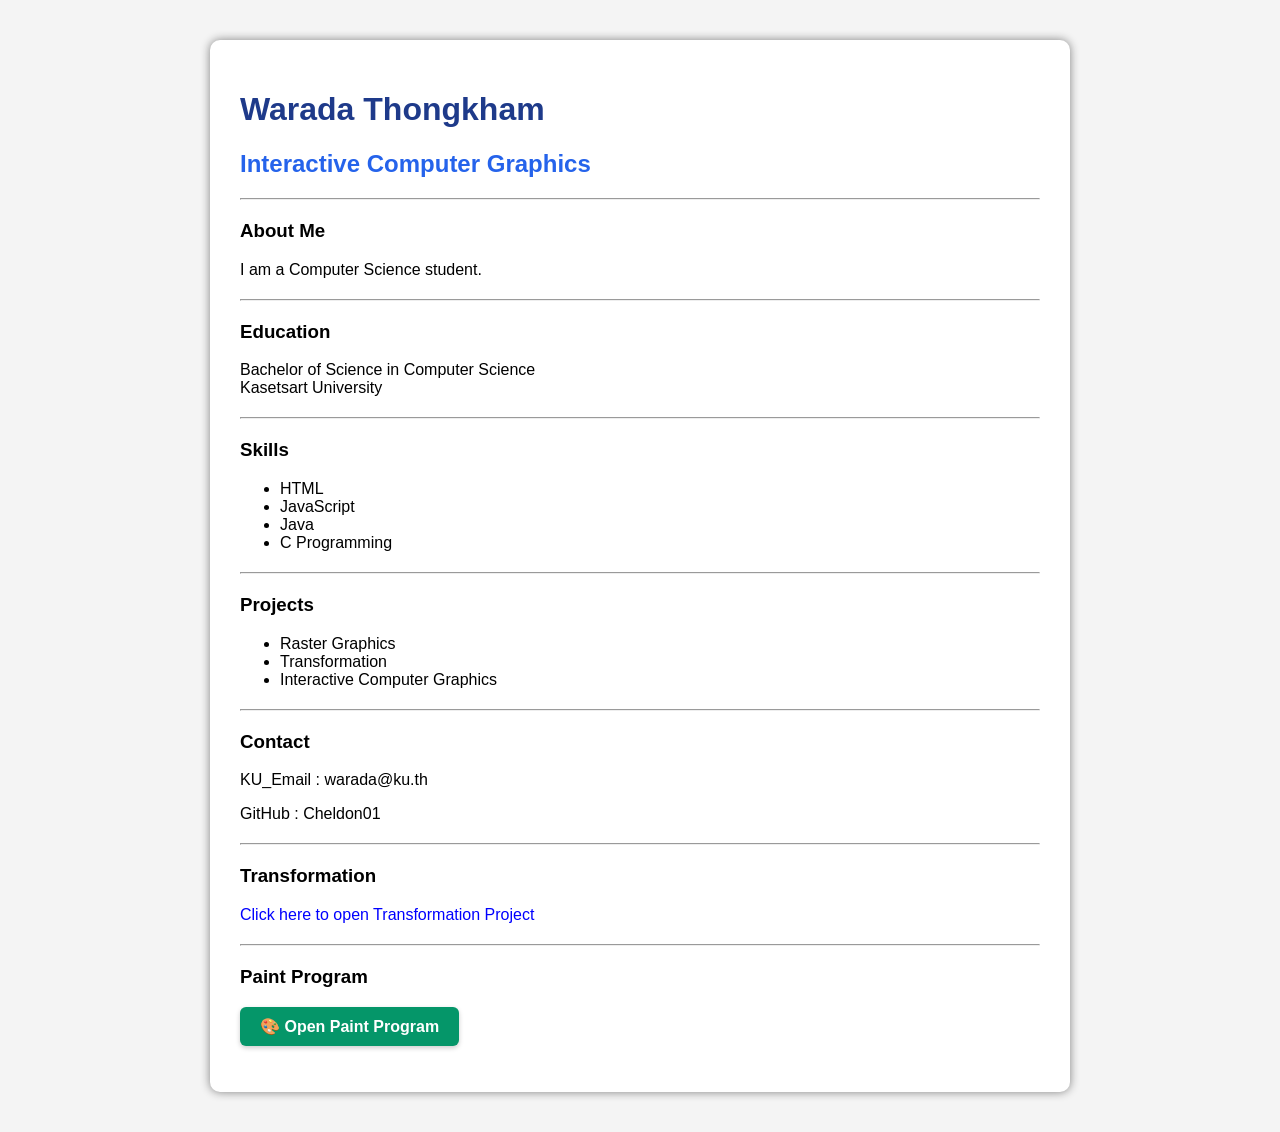
<file: index.html>
<!DOCTYPE html>
<html lang="en">
<head>
    <meta charset="UTF-8">
    <title>Warada CV</title>

    <style>
        body{
            font-family: Arial, sans-serif;
            background:#f4f4f4;
            margin:40px;
        }

        .container{
            max-width:800px;
            margin:auto;
            background:white;
            padding:30px;
            border-radius:10px;
            box-shadow:0 0 10px gray;
        }

        h1{
            color:#1e3a8a;
        }

        h2{
            color:#2563eb;
        }

        hr{
            margin:20px 0;
        }

        a{
            color:blue;
            text-decoration:none;
        }

        a:hover{
            text-decoration:underline;
        }
    </style>
</head>

<body>

<div class="container">

<h1>Warada Thongkham</h1>

<h2>Interactive Computer Graphics</h2>

<hr>

<h3>About Me</h3>

<p>
I am a Computer Science student.
</p>

<hr>

<h3>Education</h3>

<p>
Bachelor of Science in Computer Science<br>
Kasetsart University
</p>

<hr>

<h3>Skills</h3>

<ul>
<li>HTML</li>
<li>JavaScript</li>
<li>Java</li>
<li>C Programming</li>
</ul>

<hr>

<h3>Projects</h3>

<ul>
<li>Raster Graphics</li>
<li>Transformation</li>
<li>Interactive Computer Graphics</li>
</ul>

<hr>

<h3>Contact</h3>

<p>KU_Email : warada@ku.th</p>

<p>GitHub : Cheldon01</p>

<hr>

<h3>Transformation </h3>

<p>
<a href="800_Transformation.html">
Click here to open Transformation Project
</a>
</p>
<hr>


<h3>Paint Program</h3>

<p>
<a href="PaintProgram.html" 
   style="display: inline-block; 
          padding: 10px 20px; 
          background-color: #059669; 
          color: white; 
          text-decoration: none; 
          font-weight: bold; 
          border-radius: 6px; 
          box-shadow: 0 2px 5px rgba(0,0,0,0.2);">
    🎨 Open Paint Program
</a>
</p>
    
</div>

</body>
</html>
</file>
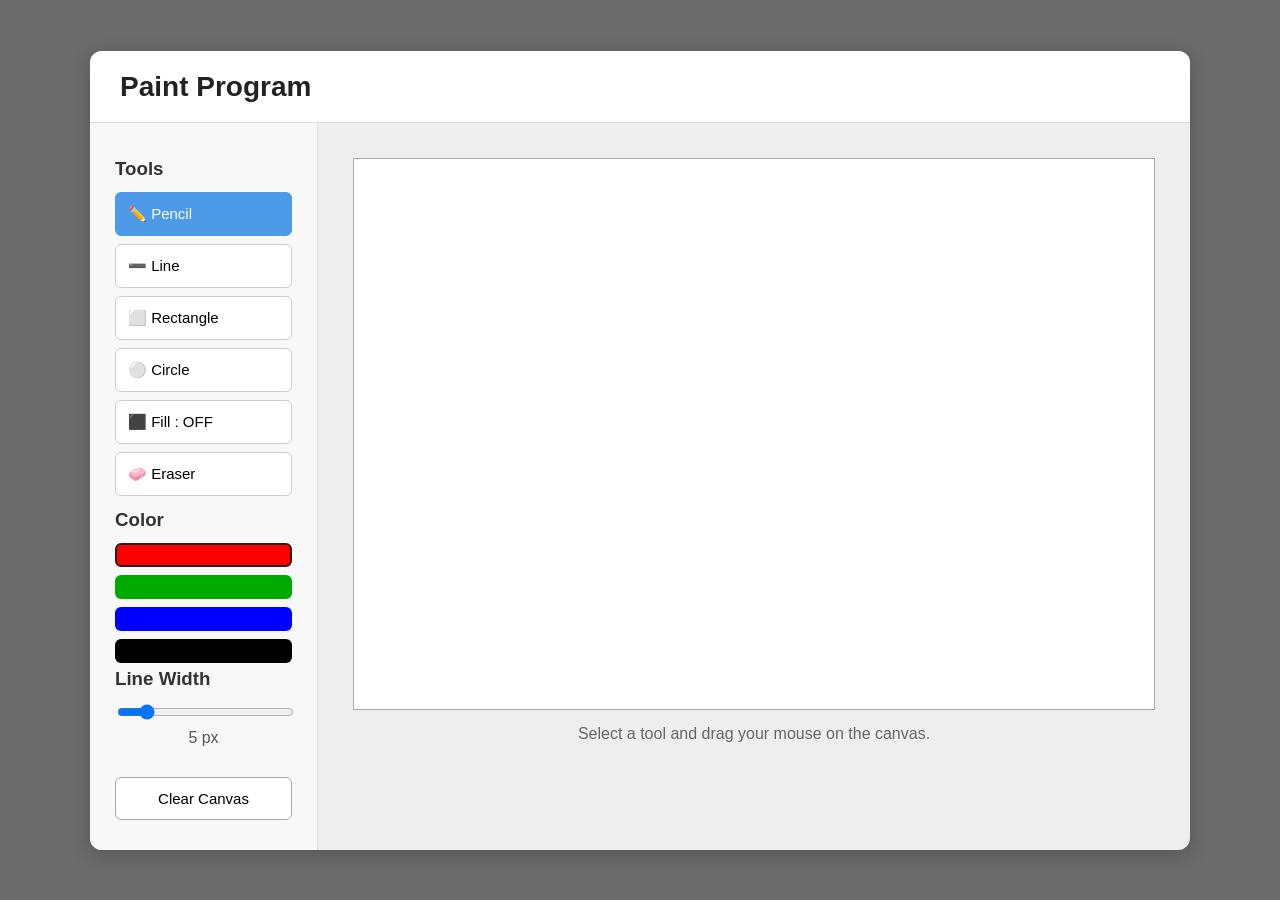
<file: PaintProgram.html>
<!DOCTYPE html>
<html lang="th">
<head>
    <meta charset="UTF-8">
    <title>Paint Program</title>

    <link rel="stylesheet" href="style.css">
</head>

<body>

<div class="paint-container">

    <div class="header">
        <h1>Paint Program</h1>
    </div>

    <div class="main">

        <div class="toolbar">

            <h3>Tools</h3>

            <button class="tool-button active"
                    onclick="selectTool('pencil', this)">
                ✏️ Pencil
            </button>

            <button class="tool-button"
                    onclick="selectTool('line', this)">
                ➖ Line
            </button>

            <button class="tool-button"
                    onclick="selectTool('rect', this)">
                ⬜ Rectangle
            </button>

            <button class="tool-button"
                    onclick="selectTool('circle', this)">
                ⚪ Circle
            </button>

            
            <button class="tool-button"
                    onclick="toggleFill(this)">
                ⬛ Fill : OFF
            </button>


            <button class="tool-button"
                    onclick="selectTool('eraser', this)">
                🧼 Eraser
            </button>


            <h3 class="color-area">Color</h3>
            
            <div class="color-buttons">
                <button class="color-button red active"
                        onclick="selectColor('#ff0000', this)">
                </button>
            
                <button class="color-button green"
                        onclick="selectColor('#00aa00', this)">
                </button>
            
                <button class="color-button blue"
                        onclick="selectColor('#0000ff', this)">
                </button>
            
                <button class="color-button black"
                        onclick="selectColor('#000000', this)">
                </button>
            </div>


            <h3 class="width-area">Line Width</h3>

            <input type="range"
                   id="widthSlider"
                   min="1"
                   max="30"
                   value="5">

            <span id="widthValue">5 px</span>


            <button class="clear-button"
                    onclick="clearCanvas()">
                Clear Canvas
            </button>

        </div>


        <div class="canvas-area">

            <canvas id="canvas"
                    width="800"
                    height="550">
            </canvas>

            <div class="description">
                Select a tool and drag your mouse on the canvas.
            </div>

        </div>

    </div>

</div>


<script src="script.js"></script>

</body>
</html>
</file>
<file: style.css>
* {
    box-sizing: border-box;
}

body {
    margin: 0;
    font-family: Arial, sans-serif;
    background: #6b6b6b;
    display: flex;
    justify-content: center;
    align-items: center;
    min-height: 100vh;
}

.paint-container {
    width: 1100px;
    background: #eeeeee;
    border-radius: 12px;
    overflow: hidden;
    box-shadow: 0 5px 20px rgba(0, 0, 0, 0.2);
}



.header {
    height: 72px;
    background: white;
    padding: 20px 30px;
    border-bottom: 1px solid #ddd;
}

.header h1 {
    margin: 0;
    font-size: 28px;
    color: #222;
}



.main {
    display: flex;
}



.toolbar {
    width: 230px;
    padding: 30px 25px;
    background: #f8f8f8;
    border-right: 1px solid #ddd;
}

.toolbar h3 {
    margin: 5px 0 12px;
    color: #333;
}



.tool-button {
    width: 100%;
    padding: 12px;
    margin-bottom: 8px;
    border: 1px solid #ccc;
    background: white;
    border-radius: 6px;
    text-align: left;
    font-size: 15px;
    cursor: pointer;
}

.tool-button:hover {
    background: #eeeeee;
}

.tool-button.active {
    background: #4d9be8;
    color: white;
    border-color: #4d9be8;
}



.color-area {
    margin-top: 20px;
}


.color-buttons {
    display: flex;
    gap: 8px;
    flex-direction: column;
}

.color-button {
    width: 100%;
    padding: 10px;
    border: 2px solid transparent;
    border-radius: 6px;
    cursor: pointer;
    color: white;
    font-size: 14px;
}

.color-button.red {
    background: #ff0000;
}

.color-button.green {
    background: #00aa00;
}

.color-button.blue {
    background: #0000ff;
}

.color-button.black {
    background: #000000;
}


.color-button.active {
    border-color: #222;
}


.width-area {
    margin-top: 20px;
}

#widthSlider {
    width: 100%;
}

#widthValue {
    display: block;
    text-align: center;
    margin-top: 5px;
    color: #555;
}




.clear-button {
    width: 100%;
    padding: 12px;
    margin-top: 30px;
    background: white;
    border: 1px solid #aaa;
    border-radius: 6px;
    cursor: pointer;
    font-size: 15px;
}

.clear-button:hover {
    background: #eeeeee;
}


.canvas-area {
    flex: 1;
    padding: 35px;
    text-align: center;
}

#canvas {
    background: white;
    border: 1px solid #aaa;
    cursor: crosshair;
    display: block;
    margin: 0 auto;
}

.description {
    margin-top: 15px;
    color: #666;
}
</file>
